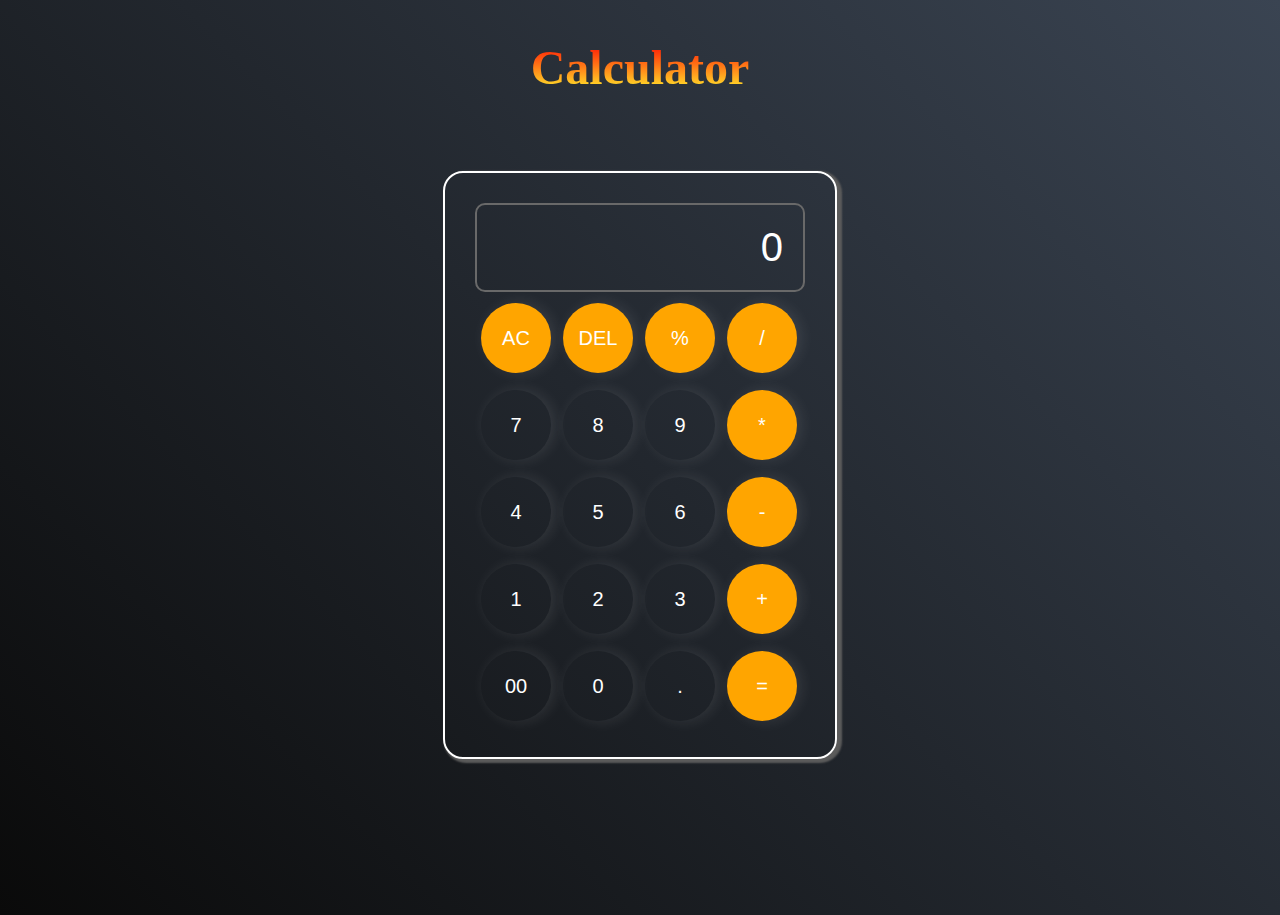
<file: calculator/index.html>
<!DOCTYPE html>
<html lang="en">
  <head>
    <meta charset="UTF-8" />
    <meta name="viewport" content="width=device-width, initial-scale=1.0" />
    <link rel="stylesheet" href="style.css" />
    <link
      rel="shortcut icon"
      href="favicon/android-icon-96x96.png"
      type="image/x-icon"
    />
    <title>Calculator</title>
  </head>
  <body>
    <h1>Calculator</h1>
    <div class="container">
      <div class="calc">
        <input type="text" placeholder="0" />
        <div class="btn">
          <button class="btnclr">AC</button>
          <button class="btnclr">DEL</button>
          <button class="btnclr">%</button>
          <button class="btnclr">/</button>
        </div>
        <div class="btn">
          <button>7</button>
          <button>8</button>
          <button>9</button>
          <button class="btnclr">*</button>
        </div>
        <div class="btn">
          <button>4</button>
          <button>5</button>
          <button>6</button>
          <button class="btnclr">-</button>
        </div>
        <div class="btn">
          <button>1</button>
          <button>2</button>
          <button>3</button>
          <button class="btnclr">+</button>
        </div>
        <div class="btn">
          <button>00</button>
          <button>0</button>
          <button>.</button>
          <button class="btnclr class="btnclr"">=</button>
        </div>
      </div>
    </div>
    <script src="script.js"></script>
  </body>
</html>
</file>
<file: calculator/style.css>
* {
    margin: 0;
    padding: 0;
    box-sizing: border-box;
}

body {
    background-color: aqua;
    background: linear-gradient(45deg, #0a0a0a, #3a4452);
    /* display: flex;
    justify-content: center;
    align-items: center; */
}

h1 {
    margin-top: 40px;
    font-size: 48px;
    text-align: center;
    margin-bottom: -80px;
    background: -webkit-linear-gradient(#ff0000, #ffff30);
    -webkit-background-clip: text;
    -webkit-text-fill-color: transparent;
}

.container {
    height: 100vh;
    background-repeat: no-repeat;
    display: flex;
    justify-content: center;
    align-items: center;
}


.calc {
    display: flex;
    flex-direction: column;
    gap: 5px;
    padding: 30px;
    border: 2px solid white;
    border-radius: 20px;
    box-shadow: 3px 2px 2px 2px rgb(91, 91, 91);
}

input {
    border: 2px solid rgb(105, 105, 105);
    border-radius: 10px;
    padding: 20px;
    width: 330px;
    background: transparent;
    text-align: right;
    cursor: pointer;
    font-size: 40px;
    color: white;
}

input::placeholder {
    color: #ffffff;
}

.btn {
    display: flex;
}

button {
    margin: 6px;
    border: none;
    cursor: pointer;
    width: 70px;
    height: 70px;
    font-size: 20px;
    background: transparent;
    border-radius: 50%;
    box-shadow: 4px 0px 15px rgba(255, 255, 255, 0.1);
    color: white;
}

.btnclr {
    background-color: orange;
}
</file>
